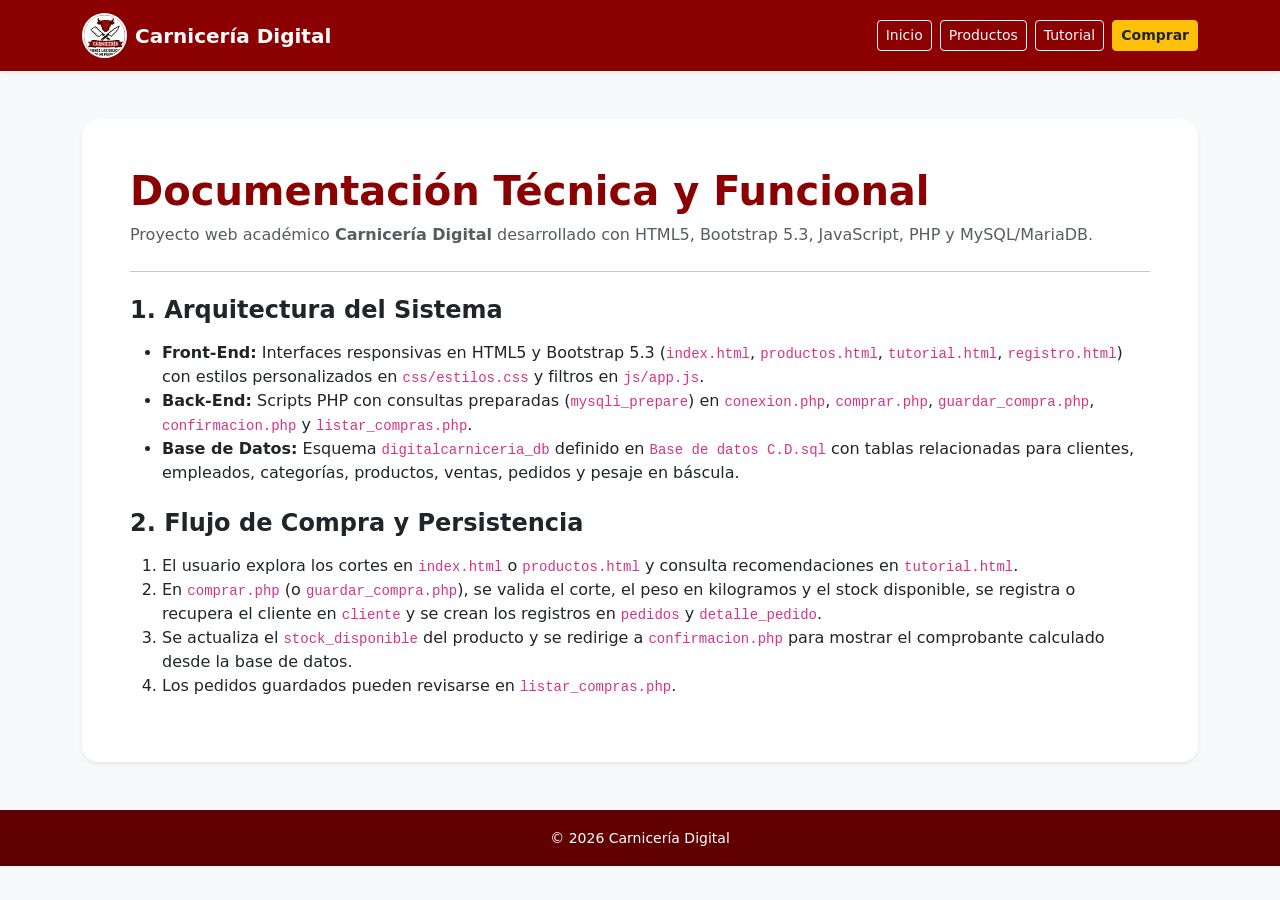
<file: documentacion.html>
<!doctype html>
<html lang="es">
  <head>
    <meta charset="utf-8">
    <meta name="viewport" content="width=device-width, initial-scale=1">
    <title>Documentación del Proyecto - Carnicería Digital</title>
    <link href="https://cdn.jsdelivr.net/npm/bootstrap@5.3.3/dist/css/bootstrap.min.css" rel="stylesheet">
    <link rel="stylesheet" href="https://cdn.jsdelivr.net/npm/bootstrap-icons@1.11.3/font/bootstrap-icons.min.css">
    <link rel="stylesheet" href="css/estilos.css">
  </head>
  <body>

    <nav class="navbar navbar-expand-lg navbar-dark navbar-carniceria sticky-top shadow-sm">
      <div class="container">
        <a class="navbar-brand d-flex align-items-center fw-bold" href="index.html">
          <img src="img/Logo.png" alt="Logo Carnicería Digital" width="45" height="45" class="me-2 rounded-circle border border-2 border-white">
          <span>Carnicería Digital</span>
        </a>
        <div class="d-flex flex-wrap gap-2">
          <a href="index.html" class="btn btn-outline-light btn-sm">Inicio</a>
          <a href="productos.html" class="btn btn-outline-light btn-sm">Productos</a>
          <a href="tutorial.html" class="btn btn-outline-light btn-sm">Tutorial</a>
          <a href="comprar.php" class="btn btn-warning btn-sm fw-bold text-dark">Comprar</a>
        </div>
      </div>
    </nav>

    <main class="container my-5">
      <div class="bg-white p-4 p-md-5 rounded-4 shadow-sm">
        <h1 class="fw-bold mb-2" style="color: var(--color-principal);">Documentación Técnica y Funcional</h1>
        <p class="text-muted">Proyecto web académico <strong>Carnicería Digital</strong> desarrollado con HTML5, Bootstrap 5.3, JavaScript, PHP y MySQL/MariaDB.</p>

        <hr class="my-4">

        <h2 class="h4 fw-bold mb-3">1. Arquitectura del Sistema</h2>
        <ul>
          <li><strong>Front-End:</strong> Interfaces responsivas en HTML5 y Bootstrap 5.3 (<code>index.html</code>, <code>productos.html</code>, <code>tutorial.html</code>, <code>registro.html</code>) con estilos personalizados en <code>css/estilos.css</code> y filtros en <code>js/app.js</code>.</li>
          <li><strong>Back-End:</strong> Scripts PHP con consultas preparadas (<code>mysqli_prepare</code>) en <code>conexion.php</code>, <code>comprar.php</code>, <code>guardar_compra.php</code>, <code>confirmacion.php</code> y <code>listar_compras.php</code>.</li>
          <li><strong>Base de Datos:</strong> Esquema <code>digitalcarniceria_db</code> definido en <code>Base de datos C.D.sql</code> con tablas relacionadas para clientes, empleados, categorías, productos, ventas, pedidos y pesaje en báscula.</li>
        </ul>

        <h2 class="h4 fw-bold mt-4 mb-3">2. Flujo de Compra y Persistencia</h2>
        <ol>
          <li>El usuario explora los cortes en <code>index.html</code> o <code>productos.html</code> y consulta recomendaciones en <code>tutorial.html</code>.</li>
          <li>En <code>comprar.php</code> (o <code>guardar_compra.php</code>), se valida el corte, el peso en kilogramos y el stock disponible, se registra o recupera el cliente en <code>cliente</code> y se crean los registros en <code>pedidos</code> y <code>detalle_pedido</code>.</li>
          <li>Se actualiza el <code>stock_disponible</code> del producto y se redirige a <code>confirmacion.php</code> para mostrar el comprobante calculado desde la base de datos.</li>
          <li>Los pedidos guardados pueden revisarse en <code>listar_compras.php</code>.</li>
        </ol>
      </div>
    </main>

    <footer class="text-white py-3 text-center" style="background-color: var(--color-secundario);">
      <small>© 2026 Carnicería Digital</small>
    </footer>
  </body>
</html>
</file>
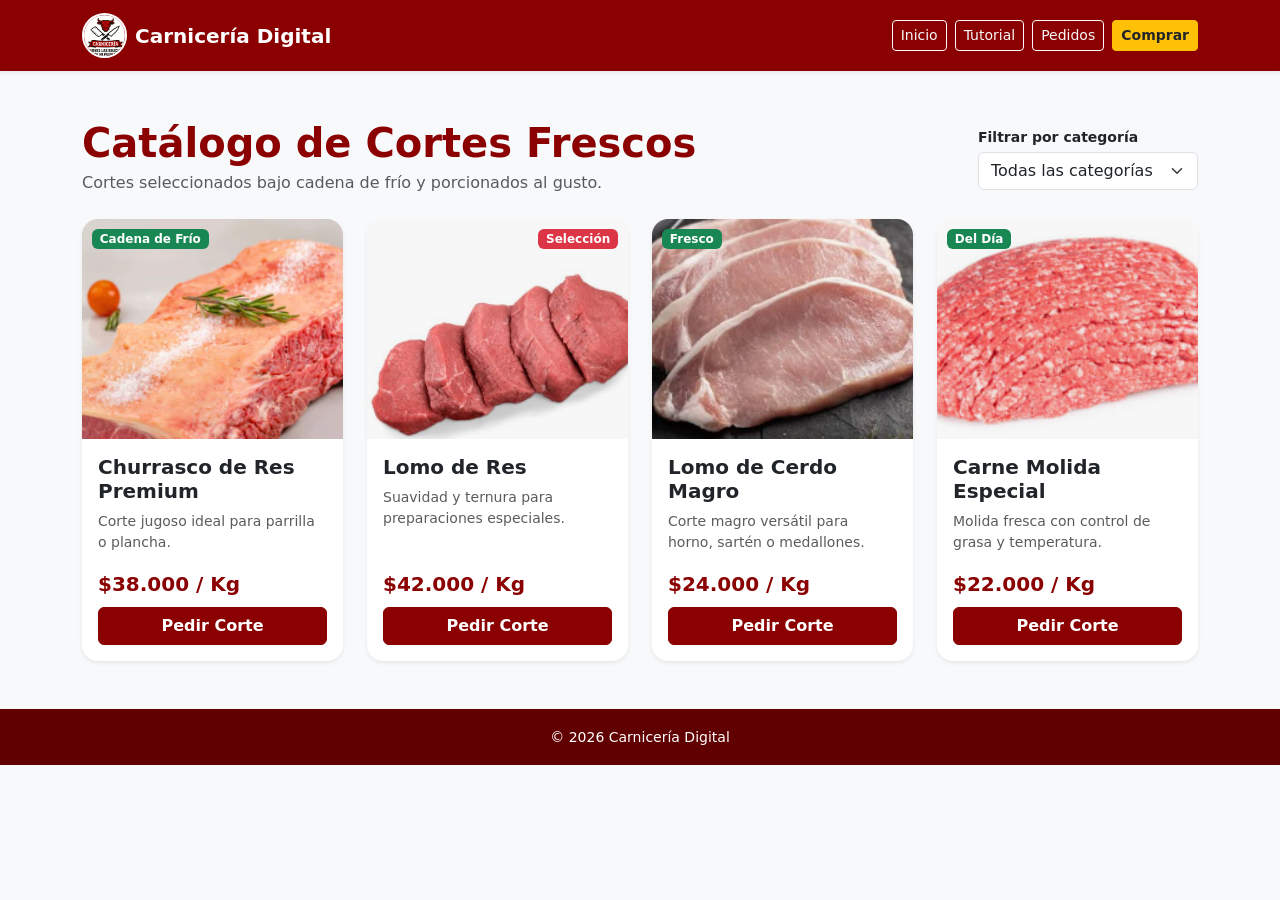
<file: productos.html>
<!doctype html>
<html lang="es">
  <head>
    <meta charset="utf-8">
    <meta name="viewport" content="width=device-width, initial-scale=1">
    <title>Catálogo de Cortes - Carnicería Digital</title>
    <link href="https://cdn.jsdelivr.net/npm/bootstrap@5.3.3/dist/css/bootstrap.min.css" rel="stylesheet">
    <link rel="stylesheet" href="https://cdn.jsdelivr.net/npm/bootstrap-icons@1.11.3/font/bootstrap-icons.min.css">
    <link rel="stylesheet" href="css/estilos.css">
  </head>
  <body>

    <nav class="navbar navbar-expand-lg navbar-dark navbar-carniceria sticky-top shadow-sm">
      <div class="container">
        <a class="navbar-brand d-flex align-items-center fw-bold" href="index.html">
          <img src="img/Logo.png" alt="Logo Carnicería Digital" width="45" height="45" class="me-2 rounded-circle border border-2 border-white">
          <span>Carnicería Digital</span>
        </a>
        <div class="d-flex flex-wrap gap-2">
          <a href="index.html" class="btn btn-outline-light btn-sm">Inicio</a>
          <a href="tutorial.html" class="btn btn-outline-light btn-sm">Tutorial</a>
          <a href="listar_compras.php" class="btn btn-outline-light btn-sm">Pedidos</a>
          <a href="comprar.php" class="btn btn-warning btn-sm fw-bold text-dark">Comprar</a>
        </div>
      </div>
    </nav>

    <main class="container my-5">
      <div class="d-flex flex-column flex-md-row justify-content-between align-items-md-center mb-4 gap-3">
        <div>
          <h1 class="fw-bold mb-1" style="color: var(--color-principal);">Catálogo de Cortes Frescos</h1>
          <p class="text-muted mb-0">Cortes seleccionados bajo cadena de frío y porcionados al gusto.</p>
        </div>
        <div style="min-width: 220px;">
          <label for="filtroCategoria" class="form-label small fw-semibold mb-1">Filtrar por categoría</label>
          <select id="filtroCategoria" class="form-select">
            <option value="todas">Todas las categorías</option>
            <option value="res">Res</option>
            <option value="cerdo">Cerdo</option>
            <option value="molidas">Molidas y Especiales</option>
          </select>
        </div>
      </div>

      <div class="row g-4">
        <!-- Producto 1 -->
        <div class="col-md-6 col-lg-3 item-producto" data-categoria="res">
          <div class="card card-product shadow-sm h-100 rounded-4 overflow-hidden">
            <div class="product-img-wrapper">
              <span class="badge badge-vacuum">Cadena de Frío</span>
              <img src="img/Churrasco.png" alt="Churrasco de Res Premium" class="w-100">
            </div>
            <div class="card-body d-flex flex-column">
              <h5 class="card-title fw-bold">Churrasco de Res Premium</h5>
              <p class="card-text text-muted small">Corte jugoso ideal para parrilla o plancha.</p>
              <div class="mt-auto">
                <p class="fw-bold fs-5 mb-2" style="color: var(--color-principal);">$38.000 / Kg</p>
                <a href="comprar.php" class="btn btn-danger w-100 fw-bold" style="background-color: var(--color-principal); border-color: var(--color-principal);">Pedir Corte</a>
              </div>
            </div>
          </div>
        </div>

        <!-- Producto 2 -->
        <div class="col-md-6 col-lg-3 item-producto" data-categoria="res">
          <div class="card card-product shadow-sm h-100 rounded-4 overflow-hidden">
            <div class="product-img-wrapper">
              <span class="badge badge-promo">Selección</span>
              <img src="img/Lomo de res.png" alt="Lomo de Res" class="w-100">
            </div>
            <div class="card-body d-flex flex-column">
              <h5 class="card-title fw-bold">Lomo de Res</h5>
              <p class="card-text text-muted small">Suavidad y ternura para preparaciones especiales.</p>
              <div class="mt-auto">
                <p class="fw-bold fs-5 mb-2" style="color: var(--color-principal);">$42.000 / Kg</p>
                <a href="comprar.php" class="btn btn-danger w-100 fw-bold" style="background-color: var(--color-principal); border-color: var(--color-principal);">Pedir Corte</a>
              </div>
            </div>
          </div>
        </div>

        <!-- Producto 3 -->
        <div class="col-md-6 col-lg-3 item-producto" data-categoria="cerdo">
          <div class="card card-product shadow-sm h-100 rounded-4 overflow-hidden">
            <div class="product-img-wrapper">
              <span class="badge badge-vacuum">Fresco</span>
              <img src="img/Lomo de cerdo.png" alt="Lomo de Cerdo Magro" class="w-100">
            </div>
            <div class="card-body d-flex flex-column">
              <h5 class="card-title fw-bold">Lomo de Cerdo Magro</h5>
              <p class="card-text text-muted small">Corte magro versátil para horno, sartén o medallones.</p>
              <div class="mt-auto">
                <p class="fw-bold fs-5 mb-2" style="color: var(--color-principal);">$24.000 / Kg</p>
                <a href="comprar.php" class="btn btn-danger w-100 fw-bold" style="background-color: var(--color-principal); border-color: var(--color-principal);">Pedir Corte</a>
              </div>
            </div>
          </div>
        </div>

        <!-- Producto 4 -->
        <div class="col-md-6 col-lg-3 item-producto" data-categoria="molidas">
          <div class="card card-product shadow-sm h-100 rounded-4 overflow-hidden">
            <div class="product-img-wrapper">
              <span class="badge badge-vacuum">Del Día</span>
              <img src="img/Carne molida.png" alt="Carne Molida Especial" class="w-100">
            </div>
            <div class="card-body d-flex flex-column">
              <h5 class="card-title fw-bold">Carne Molida Especial</h5>
              <p class="card-text text-muted small">Molida fresca con control de grasa y temperatura.</p>
              <div class="mt-auto">
                <p class="fw-bold fs-5 mb-2" style="color: var(--color-principal);">$22.000 / Kg</p>
                <a href="comprar.php" class="btn btn-danger w-100 fw-bold" style="background-color: var(--color-principal); border-color: var(--color-principal);">Pedir Corte</a>
              </div>
            </div>
          </div>
        </div>
      </div>
    </main>

    <footer class="text-white py-3 text-center" style="background-color: var(--color-secundario);">
      <small>© 2026 Carnicería Digital</small>
    </footer>

    <script src="https://cdn.jsdelivr.net/npm/bootstrap@5.3.3/dist/js/bootstrap.bundle.min.js"></script>
    <script src="js/app.js"></script>
  </body>
</html>
</file>
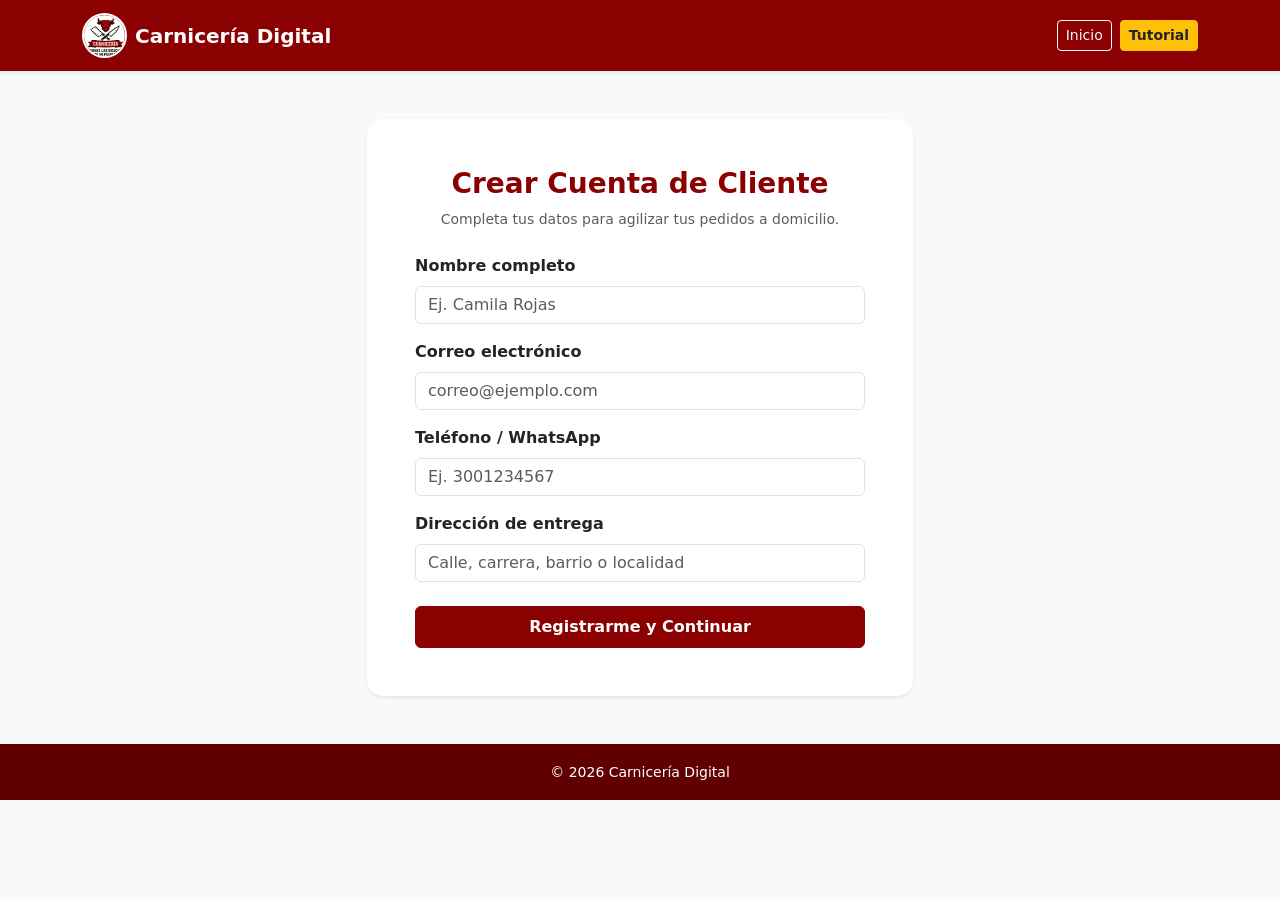
<file: registro.html>
<!doctype html>
<html lang="es">
  <head>
    <meta charset="utf-8">
    <meta name="viewport" content="width=device-width, initial-scale=1">
    <title>Registro de Cliente - Carnicería Digital</title>
    <link href="https://cdn.jsdelivr.net/npm/bootstrap@5.3.3/dist/css/bootstrap.min.css" rel="stylesheet">
    <link rel="stylesheet" href="https://cdn.jsdelivr.net/npm/bootstrap-icons@1.11.3/font/bootstrap-icons.min.css">
    <link rel="stylesheet" href="css/estilos.css">
  </head>
  <body>

    <!-- Barra de navegación -->
    <nav class="navbar navbar-expand-lg navbar-dark navbar-carniceria sticky-top shadow-sm">
      <div class="container">
        <a class="navbar-brand d-flex align-items-center fw-bold" href="index.html">
          <img src="img/Logo.png" alt="Logo Carnicería Digital" width="45" height="45" class="me-2 rounded-circle border border-2 border-white">
          <span>Carnicería Digital</span>
        </a>
        <div class="d-flex gap-2">
          <a href="index.html" class="btn btn-outline-light btn-sm">Inicio</a>
          <a href="tutorial.html" class="btn btn-warning btn-sm fw-bold text-dark">Tutorial</a>
        </div>
      </div>
    </nav>

    <!-- Formulario de Registro -->
    <main class="container my-5">
      <div class="row justify-content-center">
        <div class="col-md-7 col-lg-6">
          <div class="card border-0 shadow-sm rounded-4 p-4 p-md-5 bg-white">
            <h1 class="h3 fw-bold mb-2 text-center" style="color: var(--color-principal);">Crear Cuenta de Cliente</h1>
            <p class="text-muted text-center small mb-4">Completa tus datos para agilizar tus pedidos a domicilio.</p>

            <form action="comprar.php" method="POST">
              <div class="mb-3">
                <label for="nombre" class="form-label fw-semibold">Nombre completo</label>
                <input type="text" class="form-control" id="nombre" name="nombre" placeholder="Ej. Camila Rojas" required>
              </div>

              <div class="mb-3">
                <label for="correo" class="form-label fw-semibold">Correo electrónico</label>
                <input type="email" class="form-control" id="correo" name="correo" placeholder="correo@ejemplo.com" required>
              </div>

              <div class="mb-3">
                <label for="telefono" class="form-label fw-semibold">Teléfono / WhatsApp</label>
                <input type="tel" class="form-control" id="telefono" name="telefono" placeholder="Ej. 3001234567" required>
              </div>

              <div class="mb-4">
                <label for="direccion" class="form-label fw-semibold">Dirección de entrega</label>
                <input type="text" class="form-control" id="direccion" name="direccion" placeholder="Calle, carrera, barrio o localidad" required>
              </div>

              <div class="d-grid gap-2">
                <button type="submit" class="btn btn-danger fw-bold py-2" style="background-color: var(--color-principal); border-color: var(--color-principal);">
                  Registrarme y Continuar
                </button>
              </div>
            </form>
          </div>
        </div>
      </div>
    </main>

    <footer class="text-white py-3 text-center" style="background-color: var(--color-secundario);">
      <small>© 2026 Carnicería Digital</small>
    </footer>

    <script src="https://cdn.jsdelivr.net/npm/bootstrap@5.3.3/dist/js/bootstrap.bundle.min.js"></script>
  </body>
</html>
</file>
<file: css/estilos.css>
:root {
  --color-principal: #8b0000; /* Rojo Carmesí */
  --color-secundario: #600000;
  --color-acento: #ffc107;
  --color-fondo: #f8f9fa;
}

body {
  background-color: var(--color-fondo);
  font-family: system-ui, -apple-system, sans-serif;
}

/* Navbar */
.navbar-carniceria {
  background-color: var(--color-principal) !important;
}

/* Carrusel */
.carousel-item img {
  height: 420px;
  object-fit: cover;
}

.custom-caption {
  background: rgba(0, 0, 0, 0.7);
  backdrop-filter: blur(5px);
  border-radius: 12px;
  padding: 20px;
  bottom: 30px;
}

/* Propuesta de valor */
.icon-box {
  width: 60px;
  height: 60px;
  background-color: rgba(139, 0, 0, 0.1);
  color: var(--color-principal);
  border-radius: 50%;
  display: flex;
  align-items: center;
  justify-content: center;
  font-size: 1.8rem;
  margin: 0 auto 15px auto;
}

/* Tarjetas de Producto */
.card-product {
  transition: transform 0.2s ease, box-shadow 0.2s ease;
  border: none;
}

.card-product:hover {
  transform: translateY(-5px);
  box-shadow: 0 10px 20px rgba(0, 0, 0, 0.12) !important;
}

.product-img-wrapper {
  position: relative;
  overflow: hidden;
}

.product-img-wrapper img {
  height: 220px;
  object-fit: cover;
}

.badge-promo {
  position: absolute;
  top: 10px;
  right: 10px;
  background-color: #dc3545;
  color: white;
  font-weight: bold;
}

.badge-vacuum {
  position: absolute;
  top: 10px;
  left: 10px;
  background-color: #198754;
  color: white;
  font-size: 0.75rem;
}

/* Botón flotante de WhatsApp */
.btn-whatsapp-float {
  position: fixed;
  bottom: 25px;
  right: 25px;
  background-color: #25d366;
  color: white;
  border-radius: 50px;
  padding: 12px 20px;
  font-weight: bold;
  box-shadow: 0 4px 10px rgba(0, 0, 0, 0.3);
  z-index: 1000;
  display: flex;
  align-items: center;
  gap: 8px;
  text-decoration: none;
}

.btn-whatsapp-float:hover {
  background-color: #20ba5a;
  color: white;
}
</file>
